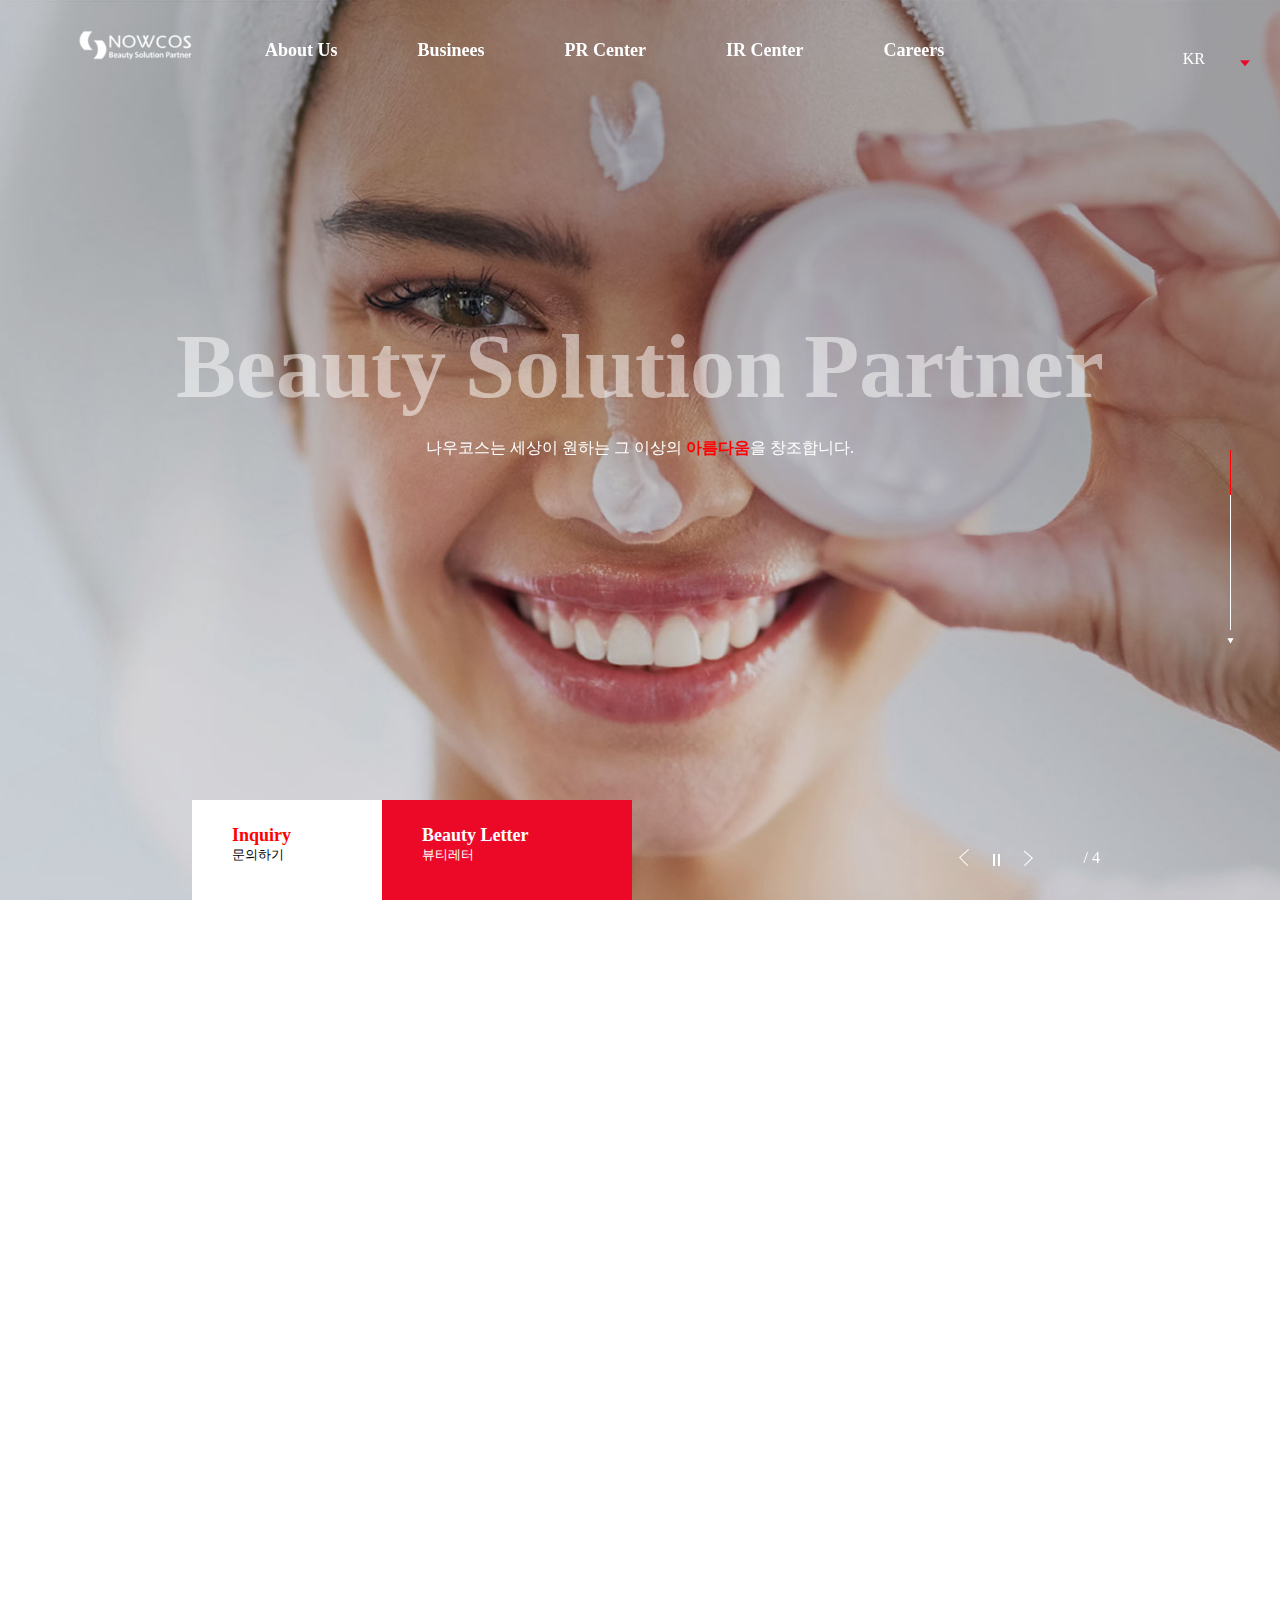
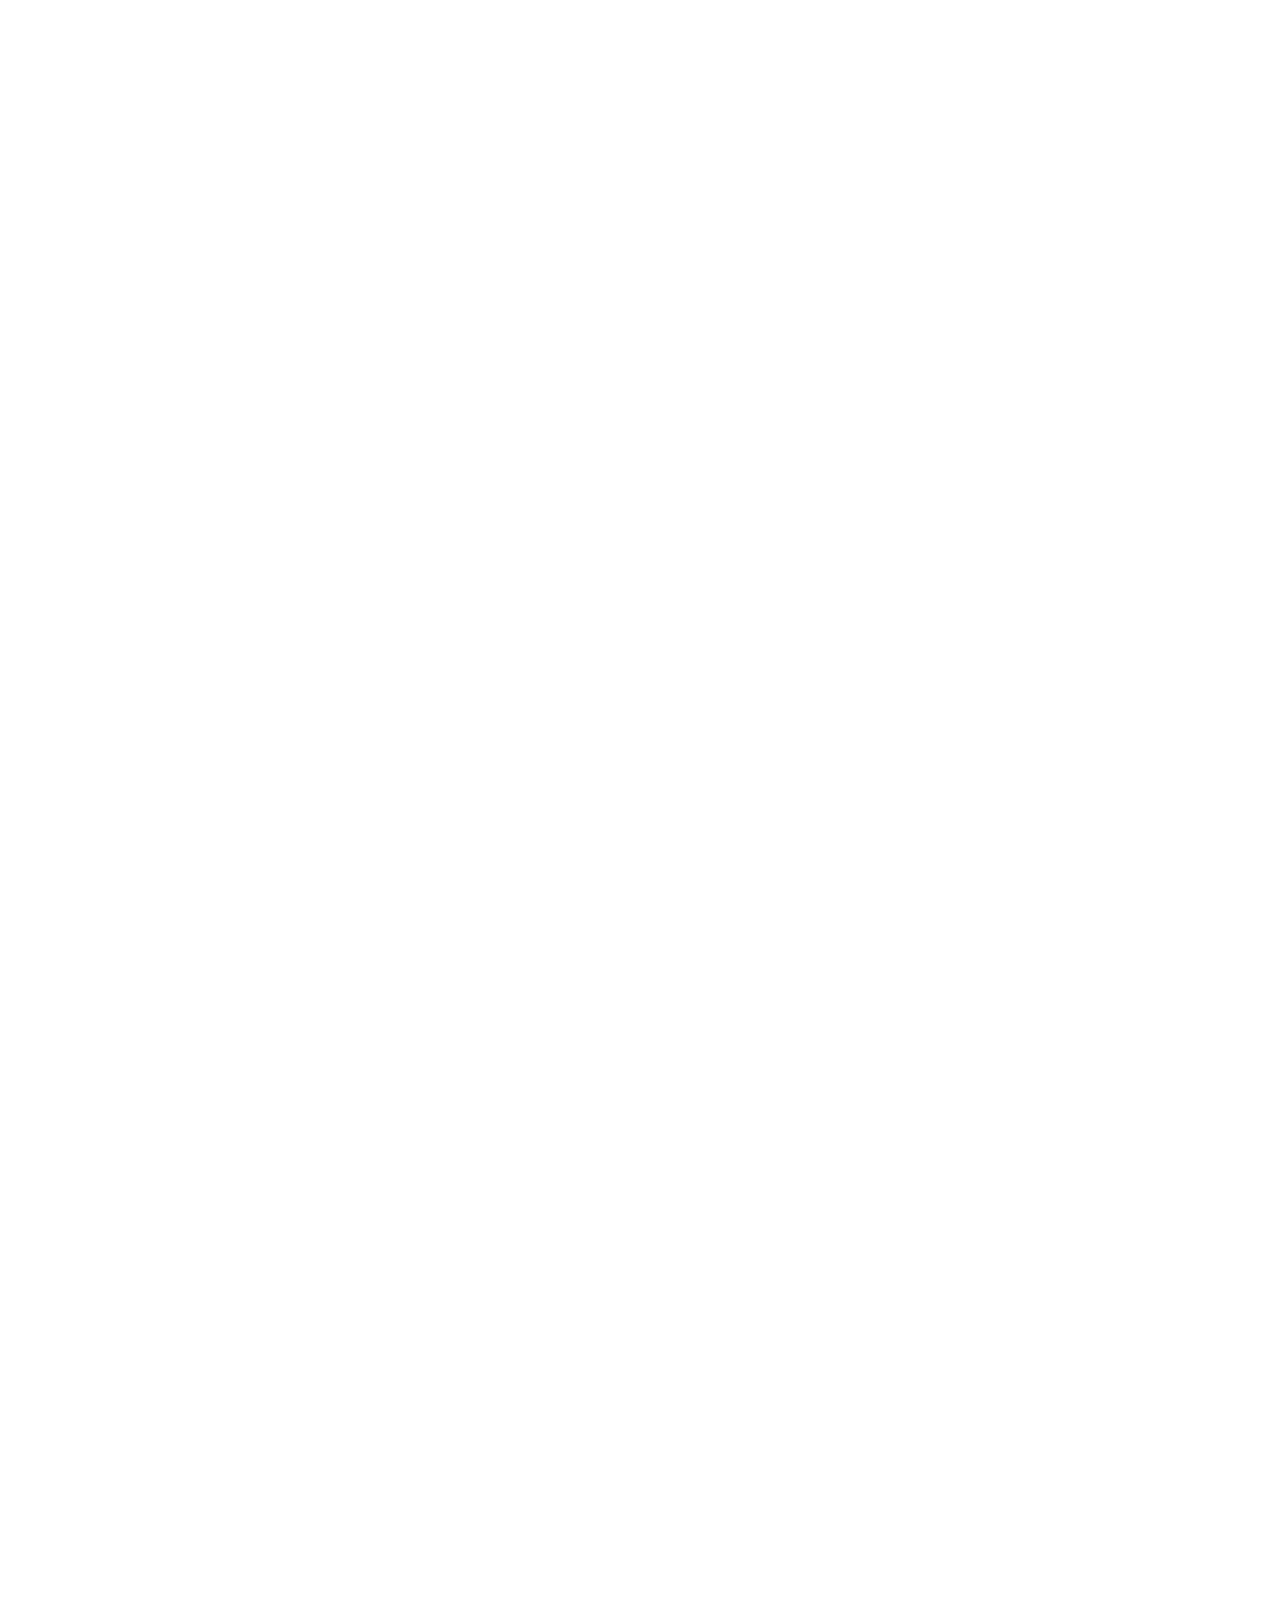
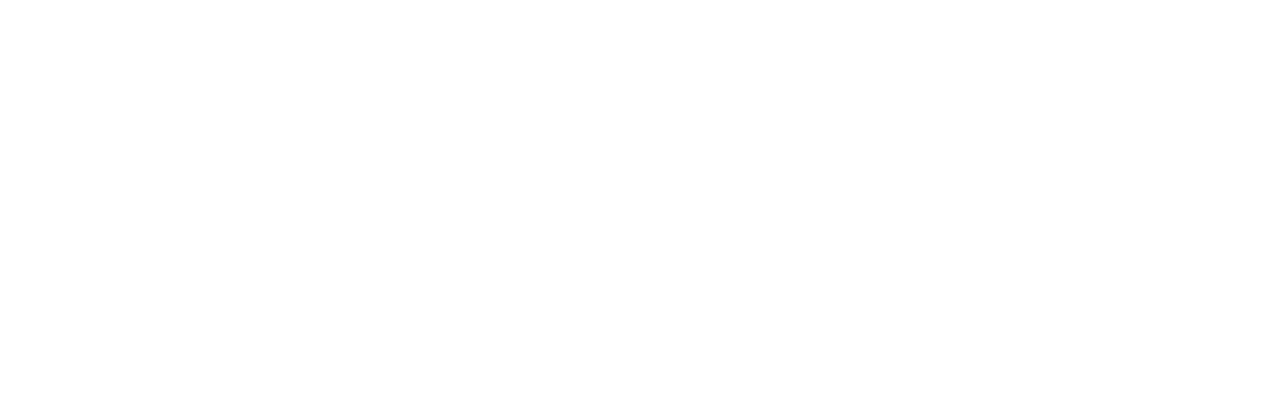
<file: index.html>
<!DOCTYPE html>
<html lang="ko">
<head>
    <meta charset="UTF-8">
    <meta http-equiv="X-UA-Compatible" content="IE=edge">
    <meta name="viewport" content="width=device-width, initial-scale=1.0">
    <title>Document</title>
    <link rel="stylesheet" href="./css/common.css">
    <link rel="stylesheet" href="./css/main.css">
    <link rel="stylesheet" href="./library/swiper.css">
    <link rel="stylesheet" href="./library/jquery.fullpage.css">
    <link rel="stylesheet" href="./library/animate.css">
</head>
<body>
    <header id="main_header">
        <div class="logo">
            <a href="#"><img src="./images/logo.png" width="115px" height="30px"></a>
        </div>
        <nav id="main_nav">
            <ul class="main_gnb">
                <li class="gnb1">
                    <a href="#">About Us</a>
                    <ul class="sub_gnb show_menu">
                        <li><a href="#">CEO 인사말</a></li>
                        <li><a href="#">비전&핵심가치</a></li>
                        <li><a href="#">연혁</a></li>
                        <li><a href="#">오시는길</a></li>
                        <li><a href="#">상담&문의</a></li>
                    </ul>
                </li>
                <li class="gnb2">
                    <a href="#">Businees</a>
                    <ul class="sub_gnb show_menu">
                        <li><a href="#">개발 프로세스</a></li>
                        <li><a href="#">R&D</a></li>
                        <li><a href="#">생산&제조</a></li>
                        <li><a href="#">나우코스 네트워크</a></li>
                    </ul>
                </li>
                <li class="gnb3">
                    <a href="#">PR Center</a>
                    <ul class="sub_gnb show_menu">
                        <li><a href="#">사회공헌&보도자료</a></li>
                        <li><a href="#">블로그</a></li>
                        <li><a href="#">뷰티레터</a></li>
                        <li><a href="#">수상이력</a></li>
                    </ul>
                </li>
                <li class="gnb4">
                    <a href="#">IR Center</a>
                    <ul class="sub_gnb show_menu">
                        <li><a href="#">공지사항</a></li>
                        <li><a href="#">재무정보</a></li>
                        <li><a href="#">공시정보</a></li>
                    </ul>
                </li>
                <li class="gnb5">
                    <a href="#">Careers</a>
                    <ul class="sub_gnb show_menu">
                        <li><a href="#">인재경영</a></li>
                    </ul>
                </li>
            </ul>
            <div class="sub_gnbbox"></div>
        </nav>
        <div class="lang">
            <ul>
                <li><a href="#" class="langs lang_cn none">CN</a></li>
                <li><a href="#" class="langs lang_en none">EN</a></li>
                <li><a href="#" class="langs lang_kr">KR</a></li>
            </ul>
        </div>
        <a href="#" class="bt_mn">
            <i></i>
            <i></i>
            <i></i>
            <span>menu</span>
        </a>
    </header>
    <div id="quick_menu">
        <a href="#" class="sub_nav nav1">Inquiry <br><p>문의하기</p></a>
        <a href="#" class="sub_nav nav2">Beauty Letter <br><p>뷰티레터</p></a>
    </div>
    <div class="bar">
        <i></i>
        <a class="pg_next" href="#"><span>next</span></a>
        <a class="pg_prev" href="#"><span>prev</span></a>
    </div>
    <div id="fullpage">
        <section class="section section00 swiper-container swiper1" data-anchor="main01">
            <div class="main01_content">
                <div class="slide_select">
                    <a href="#" class="button slide_button1 animate__animated animate__fadeInUp">Beauty</a>
                    <a href="#" class="button slide_button2 animate__animated animate__fadeInUp">Solution</a>
                    <a href="#" class="button slide_button3 animate__animated animate__fadeInUp">Partner</a>
                </div>
                <div><p class="slide_content animate__animated animate__fadeInUp">나우코스는 세상이 원하는 그 이상의 <strong class="content_str">아름다움</strong>을 창조합니다.</p></div>
            </div>
            <div class="swiper-wrapper slide_index">
                <div class="swiper-slide slide1 page1"></div>
                <div class="swiper-slide slide2 page2"></div>
                <div class="swiper-slide slide3 page3"></div>
                <div class="swiper-slide slide4 page4"></div>
            </div>
            <div class="button_container">
                <div>
                    <img class="prev slide_page" src="./images/main_prev.png">
                    <img class="stop slide_page" src="./images/main_stop.png">
                    <img class="next slide_page" src="./images/main_next.png">
                </div>
                <p class="page_number">
                    <span id="test"></span>/
                    <span>4</span>
                </p>
            </div>
        </section>
        <section class="section section01" data-anchor="main02">
            <div id="main_content">
                <div class="content cont">
                    <div>
                        <span class="stat_number">21</span>
                        <br>
                        <span>years</span>
                    </div>
                    <div class="cont_text">
                        <span>NOWCOS 설립</span>
                        <br>
                        <span>2000년 3월(설립21년차)</span>
                    </div>
                </div>
                <div class="content cont">
                    <div>
                        <span class="stat_number">20</span>
                        <br>
                        <span>%</span>
                    </div>
                    <div class="cont_text">
                        <span>R&D 중심기업</span>
                        <br>
                        <span>전체 인력대비 연구개발인력 20%</span>
                    </div>
                </div>
                <div class="content">
                    <div>
                        <span class="stat_number">200</span>
                        <br>
                        <span>+</span>
                    </div>
                    <div class="cont_text">
                        <span>파트너 사</span>
                        <br>
                        <span>200여 고객사와 협업을 진행</span>
                    </div>
                </div>
            </div>
        </section>
        <section class="section section02" data-anchor="main03">
            <div class="main03_content">
                <h3>NOWCOS <br>CORE VALUE</h3>
                <p>나우코스의 5가지 핵심가치입니다.</p>
            </div>
            <div class="swiper-container swiper2">
                <div class="swiper-wrapper">
                    <div class="swiper-slide slide1">
                        <img src="./images/main03_img01.jpg">
                        <div class="text">
                            <strong>고객중심</strong>
                            <br>
                            <span>
                                가치 있는 서비스를 제공하여 고객을 창출하고, <br>고객의 만족을 최우선으로 합니다.
                            </span>
                        </div>
                    </div>
                    <div class="swiper-slide slide2">
                        <img src="./images/main03_img02.jpg">
                        <div class="text">
                            <strong>기본과 원칙</strong>
                            <br>
                            <span>
                                기본과 원칙을 지키는 것이 <br>성공으로 가는 궁극적인 길입니다.
                            </span>
                        </div>
                    </div>
                    <div class="swiper-slide slide3">
                        <img src="./images/main03_img03.jpg">
                        <div class="text">
                            <strong>행복 추구</strong>
                            <br>
                            <span>
                                직원들의 행복에 중심을 두고 행복경영을 <br>추구하여 고객에게 최고의 만족을 선사합니다.
                            </span>
                        </div>
                    </div>
                    <div class="swiper-slide slide4">
                        <img src="./images/main03_img04.jpg">
                        <div class="text">
                            <strong>열정과 신념</strong>
                            <br>
                            <span>
                                열정이야말로 자기발전과 고객창출, <br>사회 공헌을 위한 핵심 열쇠입니다.
                            </span>
                        </div>
                    </div>
                    <div class="swiper-slide slide5">
                        <img src="./images/main03_img05.jpg">
                        <div class="text">
                            <strong>도전과 창의</strong>
                            <br>
                            <span>
                                도전을 두려워 하지 않고, 지속적인 연구개발과 <br>투자를 통한 창조적이고 경쟁력 있는 목표를 달성합니다.
                            </span>
                        </div>
                    </div>
                </div>
            </div>
        </section>
        <section class="section section03" data-anchor="main04">
            <div class="swiper-container swiper3">
                <div class="swiper-wrapper main0_content">
                    <div class="swiper-slide slide1">
                        <h1>Business Process</h1>
                        <p>나우코스의 고객 맞춤형 개발 프로세스를 소개합니다.</p>
                    </div>
                    <div class="swiper-slide slide2">
                        <h1>R&D</h1>
                        <p>우수한 연구인력으로 구성되어 있는 나우코스의 R&D역량을 소개합니다.</p>
                    </div>
                    <div class="swiper-slide slide3">
                        <h1>Quality Management System</h1>
                        <p>최고 품질 , 최고 제품 제공이라는 고객 약속을 위한 <br>품질관리시스템을 소개합니다.</p>
                    </div>
                </div>                
                <ul class="slide_nav">
                    <li class="page3_button"><a href="#" class="button3 slide3_button1">개발 프로세스</a></li>
                    <li class="page3_button"><a href="#" class="button3 slide3_button2">R&D</a></li>
                    <li class="page3_button"><a href="#" class="button3 slide3_button3">품질 관리 시스템</a></li>
                </ul>
            </div>
        </section>
    </div>
    <footer id="footer" class="section" >
        <div>
            <div">
                <a href="#">
                    <b>Contact Us</b>
                    <span>고객 상담 및 문의</span>
                </a>
                <a href="#">
                    <b>Beauty Letter</b>
                    <span>뷰티레터</span>
                </a>
            </div>
        </div>
        <div>
            <div>
                <address>
                    <p>
                        <span><b>서울사무소</b>서울특별시 금천구 가산디지털1로 131 BYC 하이시티지식산업센터 A동 1004호</span>
                        <span><em>Tel</em>02-3482-1404</span>
                        <span><em>Fax</em>02-6947-3405</span>
                        <span><a href="#"><em>e-mail</em></a></span>
                    </p>
                    <p>
                        <span><b>본사 </b>세종특별자치시 전의면 산단길 220 </span>
                        <span><em>Tel</em>044-862-2791</span>
                        <span><em>Fax</em>044-862-2795</span>
                        
                    </p>
                </address>
                <p>
                    <a href="#">개인정보처리방침</a>
                    <a href="#">관리자</a>
                    <span>Copyright (C) 2015 Nowcos Co., Ltd. All rights reserved.</span>
                </p>
                <span class="logo"><img src="./images/logo_footer.png"></span>
            </div>
        </div>
    </footer>
    
    <script src="./library/swiper.min.js"></script>
    <script src="./library/jquery-3.6.0.min.js"></script>
    <script src="./library/jquery.fullpage.js"></script>
    <script src="./js/main.js"></script>
    <script src="./js/common.js"></script>
    <script>

    </script>
</body>
</html>
</file>
<file: css/common.css>
@charset "UTF-8";

/* 초기화 */

* {
    margin: 0; padding: 0;
    font-family: 'Montserrat', 'san-serif';
}
a { text-decoration: none !important; }
img { border: 0; }
ul { list-style: none; }



/* 모바일 메뉴 */
#mo_nav {
    display: block;
    position: fixed;
    right: -100%;
    width: 100%;
    height: 100%;
    background-color: #fff;
    bottom: 0;
    z-index: 10;
}

#mo_nav.active {
    display: block;
    position: fixed;
    right: 0;
    width: 100%;
    height: 100%;
    background-color: #fff;
    bottom: 0;
    z-index: 10;
    transition: all 0.5s;
    transition-timing-function: ease-in-out;
}

.mobile_gnb {
    position: relative;
    overflow-y: auto;
    background-color: #fff;
    padding: 0 0 50px;
    height: 100vh;
}

.mobile_gnb .mo_lang {
    position: relative;
    height: 45px;
    overflow: hidden;
    border-bottom: 1px solid #dcdcdc;
    padding: 0 5vw;
}

.mo_lang>div>a {
    display: inline-block;
    line-height: 44px;
    height: 44px;
    padding: 0;
    color: #999;
    text-transform: uppercase;
    font-size: 0.9rem;
}

.mo_lang>div>a:not(:first-child) {
    margin-left: 20px;
}

.mo_lang>a {
    position: absolute;
    right: 5vw;
    top: 14px;
    display: block;
    width: 20px;
    height: 20px;
    transform: rotate(45deg);
}

.mo_lang>a::after {
    content: ' ';
    position: absolute;
    top: 50%;
    left: 0;
    margin-top: -1px;
    width: 100%;
    height: 2px;
    background-color: #222;
    display: block;
}

.mo_lang>a::before {
    content: ' ';
    position: absolute;
    top: 0;
    left: 50%;
    margin-left: -1px;
    width: 2px;
    height: 100%;
    background-color: #222;
    display: block;
}

.mo_gnb {
    padding: 0 5vw;
}

.mo_gnb>li {
    border-bottom: 1px solid #dcdcdc;
    height: 62px;
}

.mo_gnb>li>a {
    position: relative;
    padding: 18px 12px;
    color: #000;
    display: block;
    font-weight: 600;
}

.mo_gnb>li>a::before {
    content: ' ';
    display: block;
    position: absolute;
    top: 50%;
    right: 12px;
    width: 13px;
    height: 1px;
    background-color: #000;
}

.mo_gnb>li>a::after {
    content: ' ';
    display: block;
    position: absolute;
    top: 50%;
    right: 18px;
    width: 1px;
    height: 13px;
    margin-top: -6px;
    background-color: #000;
}

.mo_sub_gnb {
    padding: 0 12px 15px;
    display: none;
}

.mo_sub_gnb li {
    margin-top: 18px;
}

.mo_sub_gnb li a {
    font-size: 14px;
    color: #666;
    font-weight: 500;
}

.mo_gnb>li.active .mo_sub_gnb {
    display: block;
} 

.mo_gnb>li.active {
    height: 100%;
}


/* 모바일메뉴 활성화 */






/* 헤더 */
.sub_gnb {
    position: absolute;
    height: 70px;
    top: 102px;
    left: 40px;
    white-space: nowrap;
    z-index: 10;
    font-weight: 600;
}

.show_menu {
    display: none;
}

.sub_gnb li {
    display: inline-block;
}

.sub_gnb a {
    display: block;
    height: 70px;
    line-height: 70px;
    font-size: 14px;
    color: #262626;
    padding: 0 10px;
}

#main_header {
    position: fixed;
    z-index: 9;
    height: 100px;
    width: 100%;
    /* overflow: hidden; */
}

#main_header .logo {
    float: left;
    position: relative;
    padding: 30px 40px;
    left: 3%;
}



#main_nav {
    position: relative;
    width: 830px;
    height: 100px;
    margin: 0 auto;
    z-index: 9;
    float: none;
}

.main_gnb {
    height: 100px;
}

.main_gnb>li {
    float: left;
    padding: 0 40px;
    position: relative;
}

.main_gnb>li>a {
    position: relative;
    display: block;
    font-size: 18px;
    color: #fff;
    letter-spacing: 0;
    text-align: center;
    line-height: 100px;
    font-weight: 600;
}

.main_gnb>li>a::before {
    content: ' ';
    position: absolute;
    bottom: -1px;
    left: -15px;
    width: 100px;
    height: 3px;
    background-color: red;
    display: none;
}

.main_gnb>li>a:hover::before {
    display: block;
}

#main_header .lang {
    float: right;
    position: relative;
    padding: 10px 10px;
    top: -60px;
    right: 60px;
}

.lang li {
    padding: 0 5px;
}

.lang .langs {
    font-weight: 100;
}



.lang li {
    display: inline-block;
}

.lang a {
    color: #fff;
}

.lang .none {
    display: none;
}

.sub_gnbbox {
    position: fixed;
    display: none;
    background-color: #fff;
    left: 0%;
    top: 100px;
    width: 100%;
    height: 99px;
    z-index: 9;
}

#main_header.on {
    background-color: #fff;
}



/* 언어선택 애니메이션 */

.lang_kr::after {
    content: ' ';
    position: absolute;
    display: block;
    background: url(../images/blt_select.png);
    right: -30px;
    top: 20px;
    width: 10px;
    height: 7px;
    background-repeat: no-repeat
}

.lang_kr:hover::after{
    transform: rotate(90deg);
    transition: all 0.5s;
    transition-timing-function: ease-in-out;
}

.lang_kr::before {
    content: ' ';
    position: absolute;
    display: block;
    background-color: white;
    width: 30px;
    height: 2px;
    bottom: 0;
    right: 10px;
    opacity: 0;
}

.lang_kr:hover::before {
    opacity: 1;
}

.bt_mn {
    position: absolute;
    width: 40px;
    height: 40px;
    top: 50%;
    right: 5vw;
    margin-top: -20px;
    z-index: 9;
    display: none;
}

.bt_mn span {
    display: none;
}





/* 반응형 */

@media screen and (max-width: 1200px) {
    #main_header .logo {
        float: left;
        position: relative;
        padding: 30px 10px;
        left: 1%;
    }
}

@media screen and (min-width: 640px) and  (max-width: 1023px) {
    .main_gnb {
        display: none;
    }

    .lang {
        display: none;
    }

    .logo img {
        width: 160px;
        height: 45px;
    }

    .bar i {
        display: none !important;
    }

    .bar i::after {
        display: none !important;
    }

    .bar .pg_next::after {
        content: url(../images/bar_ang.png);
        position: absolute;
        transform: rotate(-90deg);
        top: 36px;
        left: 10px;
    }

    .bar .pg_prev::after {
        display: none !important;
    }

    .fp-viewing-main04 .bar .pg_next::after {
        display: block !important;
    }
    .fp-viewing-main05 .bar .pg_next::after {
        display: block !important;
    }

    .bar .pg_next {
        position: fixed;
        bottom: 50px;
        right: 50px;
        display: block;
        margin: 0;
        width: 3.2rem;
        height: 3.2rem;
        background-color: #ec0928;
        border-radius: 50%;
    }


    #quick_menu {
        display: none !important;
    }

    .button_container {
        left: 30px;
    }
    
    .button_container div {
        position: relative;
        left: 100px;
    }

    .page_number {
        margin-left: 0px;
        left: -100px;
        position: relative;
    }

    .bt_mn {
        display: block;
    }

    .bt_mn i {
        background-color: #fff;
        position: absolute;
        right: 0;
        width: 38px;
        height: 4px;
        display: block;
    }

    .bt_mn i:nth-child(1) {
        top: 8px;
    }

    .bt_mn i:nth-child(2) {
        top: 19px;
        width: 30px !important;
    }

    .bt_mn i:nth-child(3) {
        top: 30px;
    }


    /* 푸터 */

    #footer {
        height: 300px !important;
    }

    .foot_inf {
        border-top: none;
        padding: 0 !important;
        height: 180px !important;
    }

    .foot_inf > div {
        padding: 0 5vw 15px !important;
        height: 180px !important;
        margin-left: 0 !important;
    }

    #footer .logo {
        margin: 0 auto !important;
        position: relative;
    }

    .foot_inf p {
        font-size: 15px;
        line-height: 20px;
    }

    .foot_inf address>p {
        padding: 20px;
        line-height: 20px;
    }
}






/* 모바일 */
/* 메인페이지 */
@media screen and (max-width: 639px) {

    /* 슬라이드 이미지 변경 */
    .slide_index .slide1 {
        background-image: url(../images/main_visual01_m.jpg) !important; 
    }
    .slide_index .slide3 {
        background-image: url(../images/main_visual03_m.jpg) !important;
    }
    .slide_index .slide4 {
        background-image: url(../images/main_visual04_m.jpg) !important;
    }

    /* 섹션 이미지 변경 */

    .section01 {
        background-image: url(../images/main_section02_m.jpg) !important;
    }

    .section02 {
        background-image: url(../images/main_section03_m.jpg) !important;
    }

    .section03 {
        background-image: url(../images/main_section04_m.jpg) !important;
    }

    .main_gnb {
        display: none;
    }

    .lang {
        display: none;
    }

    .logo img {
        width: 80px;
        height: 20px;
    }

    .bar {
        display: none;
    }

    #quick_menu {
        display: block;
        position: fixed !important;
        bottom: 0 !important;
        right: 0 !important;
        width: 210px !important;
        height: 50px;
        margin-left: 0;
        z-index: 9;
        left: auto !important;
    }

    .sub_nav {
        position: relative;
        bottom: 0;
        right: 0;
    }

    #quick_menu .nav2 {
        position: absolute;
        right: 0;
        bottom: 0;
        width: 100px !important;
        height: 50px !important;
        padding: 5px 10px 0 10px !important;
        font-size: 10px !important;
    }

    #quick_menu .nav1 {
        position: absolute;
        width: 70px !important;
        height: 50px !important;
        left: auto;
        right: 120px;
        padding: 5px 10px 0 10px !important;
        font-size: 10px !important;
    }

    .button_container {
        left: 30px;
    }
    
    .button_container div {
        position: relative;
        left: 100px;
    }

    .page_number {
        margin-left: 0px;
        left: -100px;
        position: relative;
    }

    .bt_mn {
        display: block;
    }

    .bt_mn i {
        background-color: #fff;
        position: absolute;
        right: 0;
        width: 22px;
        height: 2px;
        display: block;
    }

    .bt_mn i:nth-child(1) {
        top: 12px;
    }

    .bt_mn i:nth-child(2) {
        top: 19px;
        width: 16px !important;
    }

    .bt_mn i:nth-child(3) {
        top: 26px;
    }

    .slide_select a {
        font-size: 50px !important;
        display: block;
        text-align: left;
        margin-left: 30px !important;
        width: 200px;
    }

    .slide_content {
        text-align: left;
        margin-left: 30px;
        font-size: 15px;
    }



    /* 두번째 페이지 */

    #main_content {
        top: 130px !important;
        left: auto !important;
    }

    .stat_number {
        font-weight: 700;
    }

    .content {
        float: none !important;
        width: auto !important;
        text-align: left !important;
        overflow: hidden;
        padding: 30px 50px;
    }

    .content div {
        float: left;
        width: 100px;
        text-align: center;
    }

    .content .stat_number {
        font-size: 50px;
    }

    .cont_text {
        width: 300px !important;
        text-align: left !important;
        margin-left: 30px;
    }
 
    .cont::before {
        content: ' ';
        position: absolute;
        width: 500px !important;
        height: 1px !important;
        background-color: #fff !important;
        right: auto !important;
        bottom: 0px !important;
        left: 50px;
    }


    /* 세번째 페이지 */

    .main03_content {
        width: 100%;
        top: 15% !important;
        left: auto !important;
        text-align: center;
    }

    .main03_content h3 {
        font-size: 35px !important;
        padding-bottom: 0 !important;
    }

    .main03_content p {
        font-size: 12px !important;
        line-height: 30px;
    }

    .swiper2 {
        left: auto !important;
        top: 35% !important;
    }

    .swiper2 .swiper-slide {
        width: 383px !important;
    }

    /* 네번째 페이지 */

    .swiper3 h1 {
        font-size: 30px !important; 
    }

    .swiper3 {
        top: 30% !important;
        left: auto !important;
        margin-left: 20px !important;
    }

    .slide_nav {
        margin-top: 70px !important;
        margin-left: 40px !important;
    }

    .slide_nav li {
        display: block !important;
        margin-left: 0 !important;
    }

    .slide_nav li::before {
        width: 200px !important;
    }

    /* 푸터 */
    
}
</file>
<file: css/main.css>
@charset "UTF-8";



/* sub_nav */

#quick_menu {
    position: fixed;
    display: block;
    overflow: hidden;
    z-index: 9;
    bottom: 0px;
    left: 15%;
    width: 500px;
    transition: all 0.2s;
    transition-timing-function: ease-in-out;
}

#quick_menu .sub_nav {
    display: block;
    float: left;
    bottom: 0;
    padding: 25px 40px 0;
    font-size: 18px;
    font-weight: bold;
}


#quick_menu .nav1 {
    position: relative;
    width: 110px;
    height: 75px;
    background: #fff;
    bottom: 0;
    left: 0;
    color: red;
}

#quick_menu .nav2 {
    position: relative;
    width: 170px;
    height: 75px;
    background-color: #ec0928;
    color: #fff;
    bottom: 0;
    left: 0;
}

#quick_menu .nav1::after {
    content: ''; 
    display: block;
    position: absolute;
    width: 29px; 
    height: 14px; 
    right: 80px; 
    bottom: 40px; 
    background: url(../images/ic_aw.png); 
    opacity: 0;
}

#quick_menu .nav2::after {
    content: ''; 
    display: block;
    position: absolute;
    width: 29px; 
    height: 14px; 
    right: 80px; 
    bottom: 40px; 
    background: url(../images/ic_aw1.png); 
    opacity: 0;
}


.nav1 p {
    color: black;
}

.sub_nav p {
    font-size: 13px;
    font-weight: 100;
}


#quick_menu .nav1:hover {
    height: 130px;
    transition: all 0.2s;
}

#quick_menu .nav2:hover {
    height: 130px;
    transition: all 0.2s;
}

#quick_menu .nav1:hover::after {
    transition: all 0.2s;
    transition-timing-function: ease-in-out;
    opacity: 1;
    left: 40px;
}

#quick_menu .nav2:hover::after {
    transition: all 0.2s;
    opacity: 1;
    right: 40px;
}

.fp-viewing-main05 .sub_nav {
    bottom: -100px !important;
    transition: all ease-in-out 0.3s;
}



/* bar */
.bar {
    position: fixed;
    right: 40px;
    width: 10px;
    height: 200px;
    bottom: 250px;
    z-index: 9;
}

.bar i {
    position: relative;
    width: 1px;
    height: 180px;
    display: block;
    background-color: #fff;
}

.fp-viewing-main01 .bar i::after {
    height: 25%;
}
.fp-viewing-main02 .bar i::after {
    height: 50%;
}
.fp-viewing-main03 .bar i::after {
    height: 75%;
}
.fp-viewing-main04 .bar i::after {
    height: 100%;
}
.fp-viewing-main05 .bar i::after {
    height: 100%;
}

.fp-viewing-main04 .bar .pg_next::after {
    display: none;
}
.fp-viewing-main05 .bar .pg_next::after {
    display: none;
}

.fp-viewing-main04 .bar .pg_prev::after {
    display: block;
}
.fp-viewing-main05 .bar .pg_prev::after {
    display: block;
}





.bar i::after {
    content: ' ';
    position: absolute;
    background-color: red;
    width: 1px;
    transition: all 0.2s;
}


.pg_next {
    position: fixed;
    bottom: 270px;
}

.pg_prev {
    position: fixed;
    bottom: 460px;
}

.bar span {
    display: none;
}

.pg_next::after {
    content: url(../images/bar.png);
    position: absolute;
    top: 0;
    left: -3px;
    width: 3px;
    height: 3px;
    display: block;
}

.pg_prev::after {
    content: url(../images/bar.png);
    position: absolute;
    width: 3px;
    height: 3px;
    display: none;
    transform: rotate(180deg);
}


/* 첫번째 페이지 */
.section00 {
    position: relative;
}

.main01_content {
    z-index: 99;
    display: block;
    width: 100%;
    top: 35%;
    position: fixed;
    text-align: center;
}

.slide_select {
    overflow: hidden;
    position: relative;
}

.slide_content {
    margin-top: 20px;
    color: white;
}

.slide_content strong {
    color: red;
}

.slide_select a {
    font-size: 90px;
    color: rgba(255, 255, 255, 0.5);
    font-weight: bold;
    position: relative;
    z-index: 9;
}

.button.active {
    color: rgba(255, 255, 255, 1);
}


.slide_select .slide_button1::before {
    content: " ";
    display: block;
    width: 0;
    height: 25px;
    background-color: rgba(255, 255, 255, 0.8);
    position: absolute;
    bottom: 0;
    transition: all 0.9s;
    left: 0;
    z-index: -1;
}



.slide_select .slide_button2::before {
    content: " ";
    display: block;
    width: 0;
    height: 25px;
    background-color: rgba(255, 0, 0, 0.8);
    position: absolute;
    bottom: 0;
    transition: all 0.9s;
    left: 0;
    z-index: -1;

}


.slide_select .slide_button3::before {
    content: " ";
    display: block;
    width: 0;
    height: 25px;
    background-color: rgba(0, 0, 255, 0.8);
    position: absolute;
    bottom: 0;
    transition: all 0.9s;
    left: 0;
    z-index: -1;

}

.slide_select .button.active::before {
    display: block;
    width: 100%;
}

.slide_select a:not(:first-child) {
    margin-left: 15px;
}

.button_container {
    z-index: 9;
    position: absolute;
    bottom: 30px;
    right: 180px;
    overflow: hidden;
}

.button_container div {
    float: left;
}


.slide_page {
    margin-left: 20px;
    display: inline-block;
}


.page_number {
    float: left;
    display: block;
    margin-left: 50px;
    color: white;
}



.slide_index .slide1 {
    background-image: url(../images/main_visual01.jpg);
    background-size: cover;
    background-position: center;
}

.slide_index .slide2 {
    background-image: url(../images/main_visual02.jpg);
    background-size: cover;
    background-position: center;
}

.slide_index .slide3 {
    background-image: url(../images/main_visual03.jpg);
    background-size: cover;
    background-position: center;
}

.slide_index .slide4 {
    background-image: url(../images/main_visual04.jpg);
    background-size: cover;
    background-position: center;
}


/* 두번째 페이지 */
.section01 {
    background-image: url(../images/main_section02.jpg);
    position: relative;
    background-size: cover;
    background-position: center;
}

#main_content {
    position: absolute;
    width: 1140px;
    overflow: hidden;
    top: 40%;
    left: 12%;
}

.content {
    position: relative;
    float: left;
    width: 33.3%;
    text-align: center;
    color: #fff;
    font-family: 'Montserrat', 'Noto Sans KR';
}

.cont::before {
    content: ' ';
    position: absolute;
    width: 1px;
    height: 80px;
    background-color: gray;
    right: 0;
    bottom: 100px;
}

.stat_number {
    font-size: 100px;
}

.cont_text {
    margin-top: 30px;
}

.cont_text :first-child {
    font-size: 20px;
}

.cont_text :last-child {
    font-size: 10px;
}

/* 세번째 페이지 */
.section02 {
    background-image: url(../images/main_section03.jpg);
    background-size: cover;
    background-position: center;
}

.swiper2 {
    position: relative;
    top: 23%;
    left: 820px;
}

.swiper2 .swiper-wrapper {
    position: relative;
    height: 500px;
}

.swiper2 img {
    width: 360px;
    height: 250px;
}

.swiper2 .text {
    position: absolute;
    color: white;
    width: 360px;
    padding-bottom: 30px;
    border-bottom: 3px solid white;
    
}

.text strong {
    margin-top: 30px;
    font-size: 22px;
    line-height: 30px;
    display: block;
}

.text span {
    font-size: 14px;
}

.main03_content {
    position: absolute;
    top: 24%;
    left: 18%;
}

.main03_content h3 {
    font-size: 57px;
    color: white;
    padding-bottom: 30px;
}

.main03_content p {
    font-size: 15px;
    color: white;
}

/* 네번째 페이지 */
.section03 {
    background-image: url(../images/main_section04.jpg);
    background-size: cover;
    background-position: center;
    position: relative;
}

.swiper3 {
    position: absolute;
    top: 43%;
    left: 51%;
}


.swiper3 h1 {
    font-size: 50px;
    color: white;
    display: block;
    margin-bottom: 30px;
}

.swiper3 p {
    color: white;
}

.slide_nav {
    margin-top: 150px;
    margin-left: -5px;
}

.slide_nav li {
    display: inline-block;
    padding: 20px 40px;
    position: relative;
}


.slide_nav a {
    color: white;
    font-weight: 100;
    position: relative;
    font-size: 13px;
    padding: 10px 10px;
    width: 200px;
}

.slide_nav .button3.active::after {
    content: url(../images/aw_next_w.png);
    position: absolute;
    right: -35px;
    bottom: 8px;
    opacity: 1;
    transition: all 0.9s;
}



.slide_nav li:not(:first-child){
    margin-left: 20px;
}

.slide_nav .slide3_button1::before {
    content:url(../images/main04_ic01.png);
    position: absolute;
    left: -30px;
}
.slide_nav .slide3_button2::before {
    content: url(../images/main04_ic02.png);
    position: absolute;
    left: -30px;
}
.slide_nav .slide3_button3::before {
    content: url(../images/main04_ic03.png);
    position: absolute;
    left: -30px;
}

.slide_nav li::before{
    content: ' ';
    position: absolute;
    bottom: 0;
    left: 0;
    background-color: gray;
    width: 100%;
    height: 3px;
}


.slide_nav .page3_button.active::before {
    content: ' ';
    position: absolute;
    bottom: 0;
    left: 0;
    background-color: #fff;
    width: 100%;
    height: 3px;
}

/* 푸터 */
#footer {
    background-color: #242225;
    width: 100%;
    position: relative;
}

#footer address {
    display: block;
    margin-top: 5px;
}

.foot_inf {
    padding: 65px 0;
}

.foot_inf>div {
    position: relative;
    max-width: 1200px;
    margin-left: 150px;
    padding: 0 0 0 290px;
    font-size: 12px;
    color: #828282;
    text-align: left;
}

.copy {
    margin-top: 15px;
}

.foot_inf .logo {
    display: block;
    width: 206px;
    position: absolute;
    top: 0;
    left: 0;
}

.foot_inf img {
    width: 180px;
    height: 50px;
}

.mo_quick {
    display: none;
}

.slide_button1 {
    animation-delay: 100ms;
}

.slide_button2 {
    animation-delay: 400ms;
}

.slide_button3 {
    animation-delay: 700ms;
}

.slide_content {
    animation-delay: 900ms;
}
</file>
